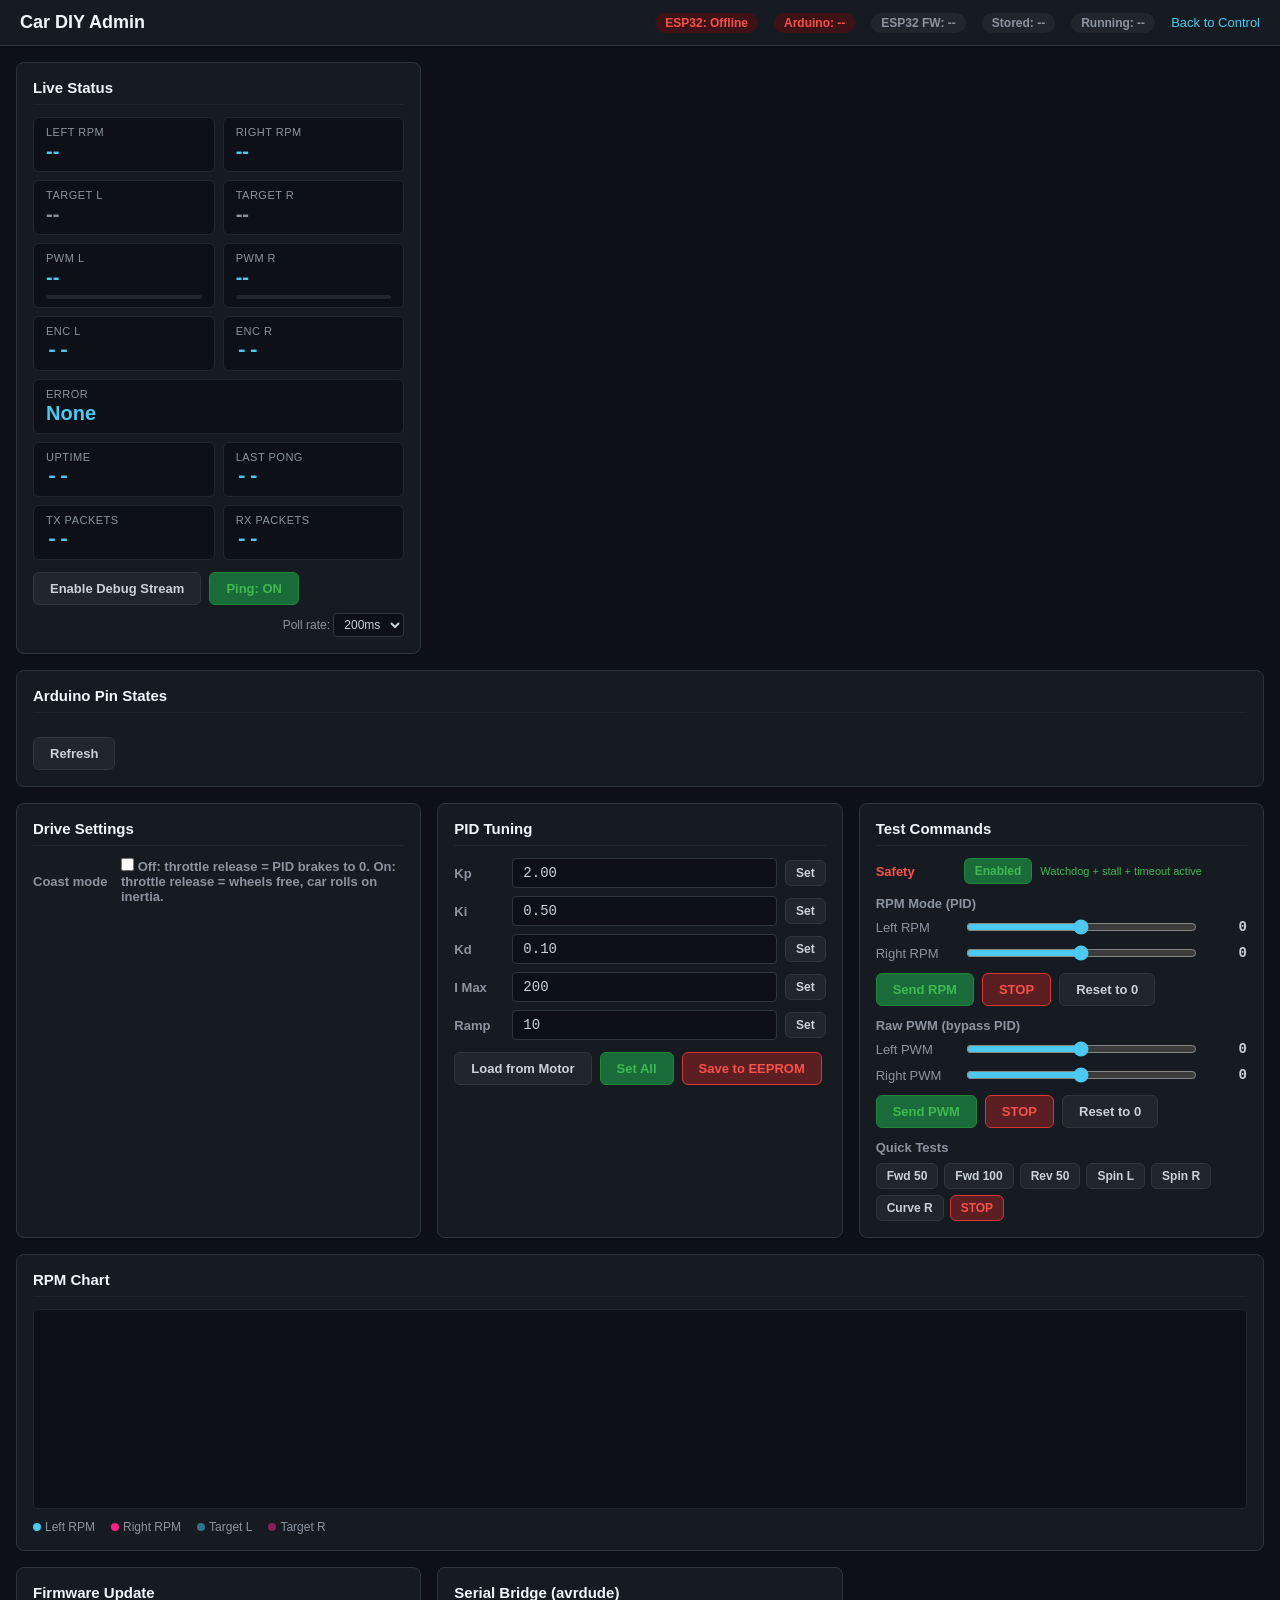
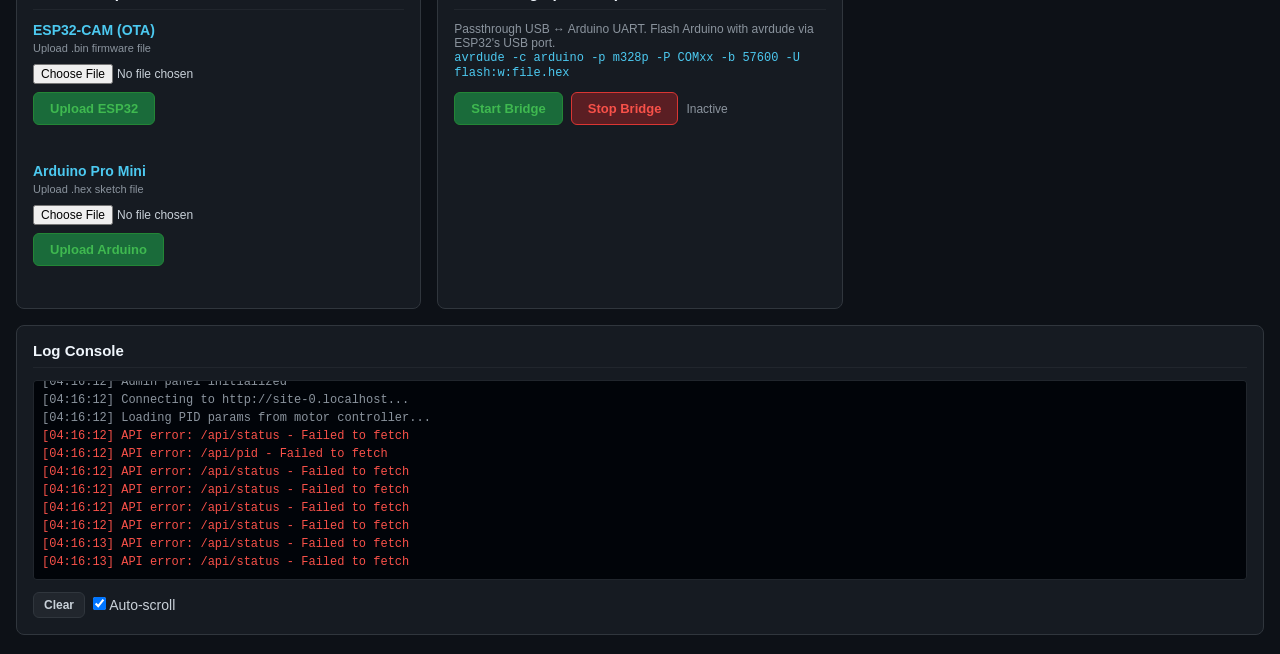
<file: firmware_esp32cam/data/admin.html>
<!DOCTYPE html>
<html lang="en">
<head>
    <meta charset="UTF-8">
    <meta name="viewport" content="width=device-width, initial-scale=1.0">
    <title>Car DIY - Admin Debug</title>
    <link rel="stylesheet" href="admin.css">
</head>
<body>
    <header>
        <h1>Car DIY Admin</h1>
        <div id="conn-status" class="status-badge disconnected">ESP32: --</div>
        <div id="motor-status" class="status-badge disconnected">Arduino: --</div>
        <div id="esp32-fw" class="status-badge" style="background:#21262d;color:#8b949e">ESP32 FW: --</div>
        <div id="motor-fw-stored" class="status-badge" style="background:#21262d;color:#8b949e">Stored: --</div>
        <div id="motor-fw-running" class="status-badge" style="background:#21262d;color:#8b949e">Running: --</div>
        <a href="/" class="back-link">Back to Control</a>
    </header>

    <div class="panels">
        <!-- Live Status Panel -->
        <section class="panel">
            <h2>Live Status</h2>
            <div class="status-grid">
                <div class="stat-card">
                    <label>Left RPM</label>
                    <span id="s-left-rpm" class="val">--</span>
                </div>
                <div class="stat-card">
                    <label>Right RPM</label>
                    <span id="s-right-rpm" class="val">--</span>
                </div>
                <div class="stat-card">
                    <label>Target L</label>
                    <span id="s-target-l" class="val dim">--</span>
                </div>
                <div class="stat-card">
                    <label>Target R</label>
                    <span id="s-target-r" class="val dim">--</span>
                </div>
                <div class="stat-card">
                    <label>PWM L</label>
                    <span id="s-pwm-l" class="val">--</span>
                    <div class="bar"><div id="bar-pwm-l" class="bar-fill"></div></div>
                </div>
                <div class="stat-card">
                    <label>PWM R</label>
                    <span id="s-pwm-r" class="val">--</span>
                    <div class="bar"><div id="bar-pwm-r" class="bar-fill"></div></div>
                </div>
                <div class="stat-card">
                    <label>Enc L</label>
                    <span id="s-enc-l" class="val mono">--</span>
                </div>
                <div class="stat-card">
                    <label>Enc R</label>
                    <span id="s-enc-r" class="val mono">--</span>
                </div>
                <div class="stat-card wide">
                    <label>Error</label>
                    <span id="s-error" class="val">None</span>
                </div>
                <div class="stat-card">
                    <label>Uptime</label>
                    <span id="s-uptime" class="val mono">--</span>
                </div>
                <div class="stat-card">
                    <label>Last Pong</label>
                    <span id="s-pong-age" class="val mono">--</span>
                </div>
                <div class="stat-card">
                    <label>TX Packets</label>
                    <span id="s-tx-count" class="val mono">--</span>
                </div>
                <div class="stat-card">
                    <label>RX Packets</label>
                    <span id="s-rx-count" class="val mono">--</span>
                </div>
            </div>
            <div class="panel-actions">
                <button id="btn-debug-toggle" class="btn">Enable Debug Stream</button>
                <button id="btn-ping-toggle" class="btn accent">Ping: ON</button>
                <label class="rate-label">Poll rate:
                    <select id="poll-rate">
                        <option value="100">100ms</option>
                        <option value="200" selected>200ms</option>
                        <option value="500">500ms</option>
                        <option value="1000">1s</option>
                    </select>
                </label>
            </div>
        </section>

        <!-- Arduino Pin States -->
        <section class="panel wide-panel">
            <h2>Arduino Pin States</h2>
            <div id="pin-grid" class="pin-grid"></div>
            <div class="panel-actions">
                <button class="btn" onclick="refreshPins()">Refresh</button>
            </div>
        </section>

        <!-- Drive Settings Panel -->
        <section class="panel">
            <h2>Drive Settings</h2>
            <div class="pid-row">
                <label style="width:80px">Coast mode</label>
                <label class="toggle-label" style="flex:1">
                    <input type="checkbox" id="coast-checkbox">
                    <span class="toggle-text">Off: throttle release = PID brakes to 0. On: throttle release = wheels free, car rolls on inertia.</span>
                </label>
            </div>
        </section>

        <!-- PID Tuning Panel -->
        <section class="panel">
            <h2>PID Tuning</h2>
            <div class="pid-grid">
                <div class="pid-row">
                    <label>Kp</label>
                    <input type="number" id="pid-kp" step="0.01" min="0" max="99.99" value="2.00">
                    <button class="btn sm" onclick="setPid('kp')">Set</button>
                </div>
                <div class="pid-row">
                    <label>Ki</label>
                    <input type="number" id="pid-ki" step="0.01" min="0" max="99.99" value="0.50">
                    <button class="btn sm" onclick="setPid('ki')">Set</button>
                </div>
                <div class="pid-row">
                    <label>Kd</label>
                    <input type="number" id="pid-kd" step="0.01" min="0" max="99.99" value="0.10">
                    <button class="btn sm" onclick="setPid('kd')">Set</button>
                </div>
                <div class="pid-row">
                    <label>I Max</label>
                    <input type="number" id="pid-imax" step="1" min="0" max="1000" value="200">
                    <button class="btn sm" onclick="setPid('imax')">Set</button>
                </div>
                <div class="pid-row">
                    <label>Ramp</label>
                    <input type="number" id="pid-ramp" step="1" min="1" max="50" value="10">
                    <button class="btn sm" onclick="setPid('ramp')">Set</button>
                </div>
            </div>
            <div class="panel-actions">
                <button id="btn-pid-load" class="btn" onclick="loadPid()">Load from Motor</button>
                <button id="btn-pid-set-all" class="btn accent" onclick="setAllPid()">Set All</button>
                <button id="btn-pid-save" class="btn danger" onclick="savePid()">Save to EEPROM</button>
            </div>
        </section>

        <!-- Test Commands Panel -->
        <section class="panel">
            <h2>Test Commands</h2>

            <!-- Safety Toggle -->
            <div class="pid-row" style="margin-bottom:10px">
                <label style="width:80px;color:#f85149;font-weight:700">Safety</label>
                <button id="btn-safety" class="btn sm accent" onclick="toggleSafety()">Enabled</button>
                <span id="safety-status" style="font-size:11px;color:#3fb950">Watchdog + stall + timeout active</span>
            </div>

            <!-- RPM Mode (via PID) -->
            <h3>RPM Mode (PID)</h3>
            <div class="test-grid">
                <div class="test-row">
                    <label>Left RPM</label>
                    <input type="range" id="test-left" min="-130" max="130" value="0">
                    <span id="test-left-val" class="mono">0</span>
                </div>
                <div class="test-row">
                    <label>Right RPM</label>
                    <input type="range" id="test-right" min="-130" max="130" value="0">
                    <span id="test-right-val" class="mono">0</span>
                </div>
            </div>
            <div class="panel-actions">
                <button id="btn-test-send" class="btn accent" onclick="sendTestCmd()">Send RPM</button>
                <button id="btn-test-stop" class="btn danger" onclick="sendStop()">STOP</button>
                <button class="btn" onclick="resetSliders()">Reset to 0</button>
            </div>

            <!-- Raw PWM Mode (bypass PID) -->
            <h3>Raw PWM (bypass PID)</h3>
            <div class="test-grid">
                <div class="test-row">
                    <label>Left PWM</label>
                    <input type="range" id="raw-left" min="-255" max="255" value="0">
                    <span id="raw-left-val" class="mono">0</span>
                </div>
                <div class="test-row">
                    <label>Right PWM</label>
                    <input type="range" id="raw-right" min="-255" max="255" value="0">
                    <span id="raw-right-val" class="mono">0</span>
                </div>
            </div>
            <div class="panel-actions">
                <button class="btn accent" onclick="sendRawPwm()">Send PWM</button>
                <button class="btn danger" onclick="sendStop()">STOP</button>
                <button class="btn" onclick="resetRawSliders()">Reset to 0</button>
            </div>

            <h3>Quick Tests</h3>
            <div class="quick-tests">
                <button class="btn sm" onclick="quickTest(50,50)">Fwd 50</button>
                <button class="btn sm" onclick="quickTest(100,100)">Fwd 100</button>
                <button class="btn sm" onclick="quickTest(-50,-50)">Rev 50</button>
                <button class="btn sm" onclick="quickTest(50,-50)">Spin L</button>
                <button class="btn sm" onclick="quickTest(-50,50)">Spin R</button>
                <button class="btn sm" onclick="quickTest(80,40)">Curve R</button>
                <button class="btn sm danger" onclick="sendStop()">STOP</button>
            </div>
        </section>

        <!-- RPM Chart Panel -->
        <section class="panel wide-panel">
            <h2>RPM Chart</h2>
            <canvas id="rpm-chart" width="600" height="200"></canvas>
            <div class="chart-legend">
                <span class="legend-item"><span class="dot" style="background:#4cc9f0"></span>Left RPM</span>
                <span class="legend-item"><span class="dot" style="background:#f72585"></span>Right RPM</span>
                <span class="legend-item"><span class="dot" style="background:#4cc9f080"></span>Target L</span>
                <span class="legend-item"><span class="dot" style="background:#f7258580"></span>Target R</span>
            </div>
        </section>

        <!-- Firmware Update Panel -->
        <section class="panel">
            <h2>Firmware Update</h2>
            <div class="fw-section">
                <h3>ESP32-CAM (OTA)</h3>
                <p>Upload .bin firmware file</p>
                <input type="file" id="esp32-file" accept=".bin">
                <button class="btn accent" id="esp32-upload-btn">Upload ESP32</button>
                <div class="fw-progress" id="esp32-progress"></div>
            </div>
            <div class="fw-section" style="margin-top:12px">
                <h3>Arduino Pro Mini</h3>
                <p>Upload .hex sketch file</p>
                <input type="file" id="avr-file" accept=".hex">
                <button class="btn accent" id="avr-upload-btn">Upload Arduino</button>
                <div class="fw-progress" id="avr-progress"></div>
            </div>
        </section>

        <!-- Serial Bridge Panel -->
        <section class="panel">
            <h2>Serial Bridge (avrdude)</h2>
            <p style="font-size:12px;color:#8b949e;margin-bottom:8px">
                Passthrough USB ↔ Arduino UART. Flash Arduino with avrdude via ESP32's USB port.<br>
                <code style="color:#4cc9f0">avrdude -c arduino -p m328p -P COMxx -b 57600 -U flash:w:file.hex</code>
            </p>
            <div class="panel-actions">
                <button id="btn-bridge-start" class="btn accent" onclick="startBridge()">Start Bridge</button>
                <button id="btn-bridge-stop" class="btn danger" onclick="stopBridge()">Stop Bridge</button>
                <span id="bridge-status" style="font-size:12px;color:#8b949e">Inactive</span>
            </div>
        </section>

        <!-- Log Console -->
        <section class="panel wide-panel">
            <h2>Log Console</h2>
            <div id="log-console" class="log-console"></div>
            <div class="panel-actions">
                <button class="btn sm" onclick="clearLog()">Clear</button>
                <label><input type="checkbox" id="log-auto-scroll" checked> Auto-scroll</label>
            </div>
        </section>
    </div>

    <script src="admin.js"></script>
</body>
</html>
</file>
<file: firmware_esp32cam/data/admin.css>
* {
    margin: 0;
    padding: 0;
    box-sizing: border-box;
}

body {
    background: #0d1117;
    color: #c9d1d9;
    font-family: -apple-system, BlinkMacSystemFont, 'Segoe UI', sans-serif;
    font-size: 14px;
    min-height: 100vh;
}

header {
    display: flex;
    align-items: center;
    gap: 16px;
    padding: 12px 20px;
    background: #161b22;
    border-bottom: 1px solid #30363d;
}

header h1 {
    font-size: 18px;
    color: #f0f6fc;
    flex: 1;
}

.back-link {
    color: #4cc9f0;
    text-decoration: none;
    font-size: 13px;
}

.status-badge {
    font-size: 12px;
    padding: 3px 10px;
    border-radius: 12px;
    font-weight: 600;
}

.status-badge.connected { background: #0d421b; color: #3fb950; }
.status-badge.disconnected { background: #3d1216; color: #f85149; }

/* Panels Layout */
.panels {
    display: grid;
    grid-template-columns: repeat(auto-fit, minmax(340px, 1fr));
    gap: 16px;
    padding: 16px;
    max-width: 1400px;
    margin: 0 auto;
}

.panel {
    background: #161b22;
    border: 1px solid #30363d;
    border-radius: 8px;
    padding: 16px;
}

.panel h2 {
    font-size: 15px;
    color: #f0f6fc;
    margin-bottom: 12px;
    padding-bottom: 8px;
    border-bottom: 1px solid #21262d;
}

.panel h3 {
    font-size: 13px;
    color: #8b949e;
    margin: 12px 0 8px;
}

.wide-panel {
    grid-column: 1 / -1;
}

/* Status Grid */
.status-grid {
    display: grid;
    grid-template-columns: repeat(2, 1fr);
    gap: 8px;
}

.stat-card {
    background: #0d1117;
    border: 1px solid #21262d;
    border-radius: 6px;
    padding: 8px 12px;
    display: flex;
    flex-direction: column;
    gap: 2px;
}

.stat-card.wide {
    grid-column: span 2;
}

.stat-card label {
    font-size: 11px;
    color: #8b949e;
    text-transform: uppercase;
    letter-spacing: 0.5px;
}

.stat-card .val {
    font-size: 20px;
    font-weight: 700;
    color: #4cc9f0;
}

.stat-card .val.dim { color: #8b949e; }
.mono { font-family: 'Consolas', 'Monaco', monospace; }

/* PWM Bars */
.bar {
    height: 4px;
    background: #21262d;
    border-radius: 2px;
    margin-top: 4px;
}

.bar-fill {
    height: 100%;
    background: #4cc9f0;
    border-radius: 2px;
    width: 0%;
    transition: width 0.15s;
}

/* PID Grid */
.pid-grid {
    display: flex;
    flex-direction: column;
    gap: 8px;
}

.pid-row {
    display: flex;
    align-items: center;
    gap: 8px;
}

.pid-row label {
    width: 50px;
    font-size: 13px;
    font-weight: 600;
    color: #8b949e;
}

.pid-row input {
    flex: 1;
    background: #0d1117;
    border: 1px solid #30363d;
    color: #c9d1d9;
    padding: 6px 10px;
    border-radius: 4px;
    font-size: 14px;
    font-family: 'Consolas', monospace;
}

.pid-row input:focus {
    outline: none;
    border-color: #4cc9f0;
}

/* Test Sliders */
.test-grid {
    display: flex;
    flex-direction: column;
    gap: 10px;
}

.test-row {
    display: flex;
    align-items: center;
    gap: 10px;
}

.test-row label {
    width: 80px;
    font-size: 13px;
    color: #8b949e;
}

.test-row input[type="range"] {
    flex: 1;
    accent-color: #4cc9f0;
}

.test-row span {
    width: 40px;
    text-align: right;
    font-size: 14px;
    font-weight: 600;
}

.quick-tests {
    display: flex;
    flex-wrap: wrap;
    gap: 6px;
}

/* Buttons */
.btn {
    background: #21262d;
    color: #c9d1d9;
    border: 1px solid #30363d;
    padding: 8px 16px;
    border-radius: 6px;
    font-size: 13px;
    font-weight: 600;
    cursor: pointer;
}

.btn:hover { background: #30363d; }
.btn:active { background: #484f58; }

.btn.sm {
    padding: 5px 10px;
    font-size: 12px;
}

.btn.accent {
    background: #1a6b3a;
    border-color: #238636;
    color: #3fb950;
}

.btn.accent:hover { background: #238636; }

.btn.danger {
    background: #5a1e23;
    border-color: #da3633;
    color: #f85149;
}

.btn.danger:hover { background: #6e2428; }

.panel-actions {
    display: flex;
    gap: 8px;
    margin-top: 12px;
    align-items: center;
    flex-wrap: wrap;
}

.rate-label {
    font-size: 12px;
    color: #8b949e;
    margin-left: auto;
}

.rate-label select {
    background: #0d1117;
    color: #c9d1d9;
    border: 1px solid #30363d;
    padding: 3px 6px;
    border-radius: 4px;
    font-size: 12px;
}

/* Chart */
#rpm-chart {
    width: 100%;
    height: 200px;
    background: #0d1117;
    border: 1px solid #21262d;
    border-radius: 4px;
}

.chart-legend {
    display: flex;
    gap: 16px;
    margin-top: 8px;
    font-size: 12px;
    color: #8b949e;
}

.legend-item { display: flex; align-items: center; gap: 4px; }
.dot {
    width: 8px;
    height: 8px;
    border-radius: 50%;
    display: inline-block;
}

/* Log Console */
.log-console {
    background: #010409;
    border: 1px solid #21262d;
    border-radius: 4px;
    height: 200px;
    overflow-y: auto;
    padding: 8px;
    font-family: 'Consolas', 'Monaco', monospace;
    font-size: 12px;
    line-height: 1.5;
}

.log-console .log-entry {
    white-space: pre-wrap;
    word-break: break-all;
}

.log-entry.info { color: #8b949e; }
.log-entry.data { color: #4cc9f0; }
.log-entry.warn { color: #d29922; }
.log-entry.error { color: #f85149; }
.log-entry.success { color: #3fb950; }

/* Pin State Grid */
.pin-grid {
    display: grid;
    grid-template-columns: repeat(7, 1fr);
    gap: 6px;
}

.pin-box {
    background: #0d1117;
    border: 2px solid #21262d;
    border-radius: 6px;
    padding: 6px;
    text-align: center;
    font-size: 11px;
}

.pin-box .pin-num {
    font-weight: 700;
    color: #f0f6fc;
    font-size: 13px;
}

.pin-box .pin-mode {
    font-size: 10px;
    font-weight: 600;
    margin-top: 2px;
}

.pin-box .pin-val {
    font-family: 'Consolas', monospace;
    font-size: 12px;
    margin-top: 2px;
}

.pin-box.mode-in  { border-color: #8b949e; }
.pin-box.mode-out { border-color: #3fb950; }
.pin-box.mode-pwm { border-color: #d29922; }

.pin-box.val-high { background: #0d2818; border-color: #3fb950; }
.pin-box.val-low  { background: #1a1207; border-color: #d29922; }

.pin-box .pin-mode.mode-in  { color: #8b949e; }
.pin-box .pin-mode.mode-out { color: #3fb950; }
.pin-box .pin-mode.mode-pwm { color: #d29922; }

.pin-box .pin-label {
    font-size: 9px;
    color: #484f58;
    margin-top: 1px;
}

/* Firmware Upload */
.fw-section h3 {
    color: #4cc9f0;
    margin-bottom: 4px;
    font-size: 14px;
}

.fw-section p {
    color: #8b949e;
    font-size: 11px;
    margin-bottom: 10px;
}

.fw-section input[type="file"] {
    display: block;
    width: 100%;
    margin-bottom: 8px;
    font-size: 12px;
    color: #c9d1d9;
}

.fw-progress {
    margin-top: 8px;
    font-size: 12px;
    min-height: 18px;
    color: #3fb950;
}

.fw-progress.error {
    color: #f85149;
}

/* Responsive */
@media (max-width: 700px) {
    .panels {
        grid-template-columns: 1fr;
    }
    .status-grid {
        grid-template-columns: repeat(2, 1fr);
    }
}
</file>
